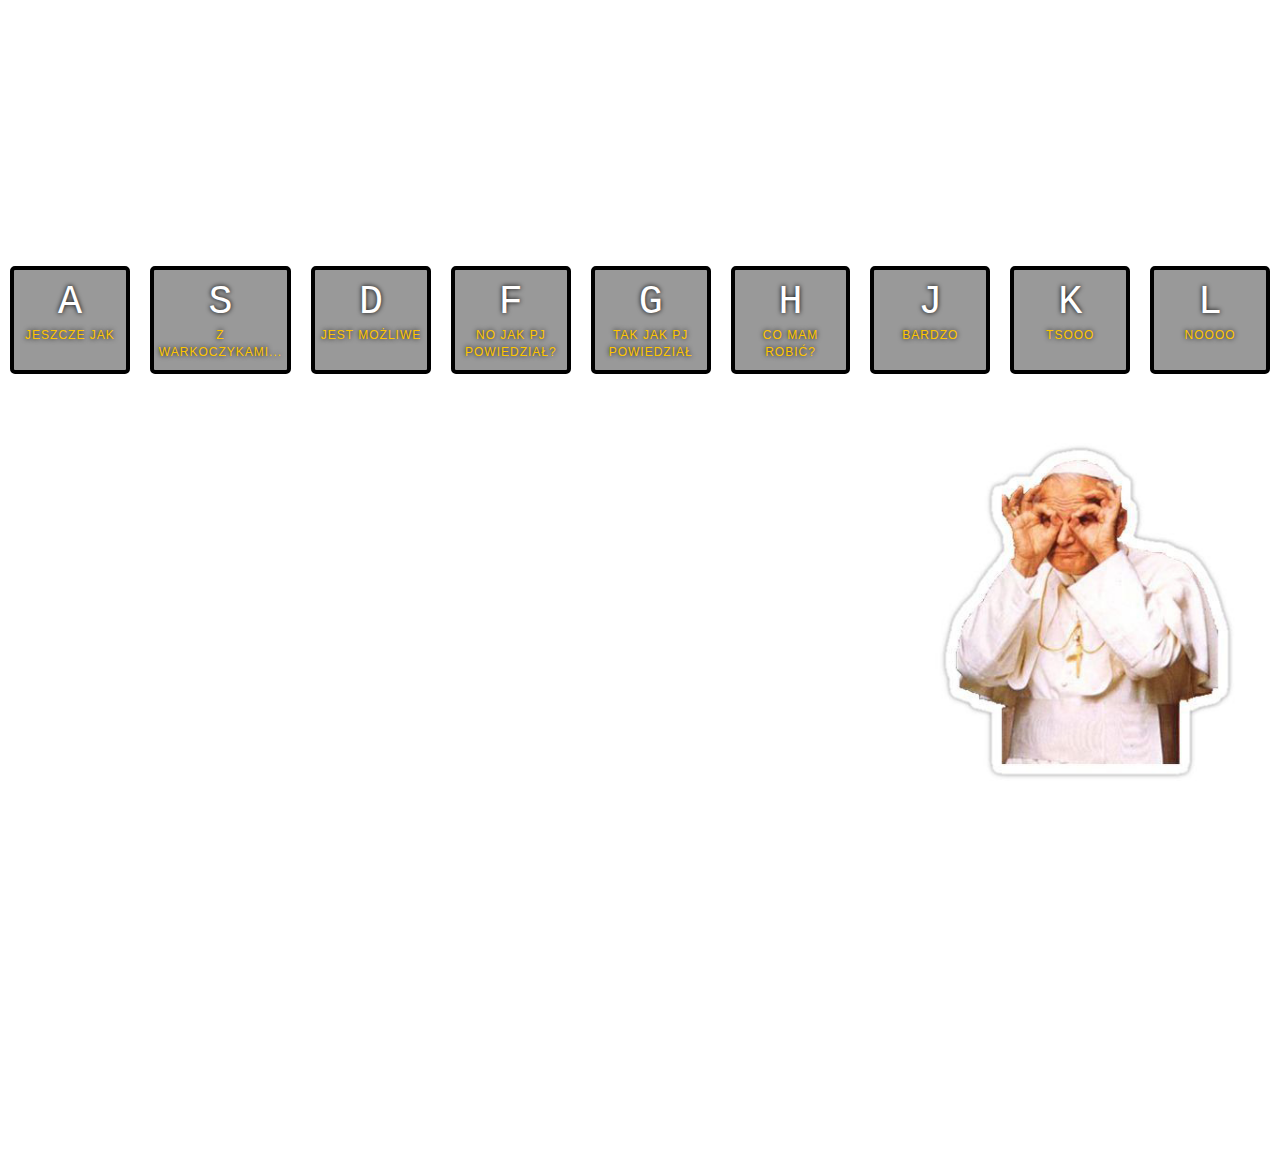
<file: 01 - PapaDrumm/index.html>
<!DOCTYPE html>
<html lang="en">
<head>
  <meta charset="UTF-8">
  <title>Papa drum</title>
  <link rel="stylesheet" href="style.css">
</head>
<body>


  <div class="keys">
    <div data-key="65" class="key" >
      <kbd>A</kbd>
      <span class="sound">jeszcze jak</span>
    </div>
    <div data-key="83" class="key">
      <kbd>S</kbd>
      <span class="sound"> z warkoczykami...</span>
    </div>
    <div data-key="68" class="key">
      <kbd>D</kbd>
      <span class="sound">jest możliwe</span>
    </div>
    <div data-key="70" class="key">
      <kbd>F</kbd>
      <span class="sound">no jak PJ powiedział?</span>
    </div>
    <div data-key="71" class="key">
      <kbd>G</kbd>
      <span class="sound">tak jak PJ powiedział</span>
    </div>
    <div data-key="72" class="key">
      <kbd>H</kbd>
      <span class="sound">co mam robić?</span>
    </div>
    <div data-key="74" class="key">
      <kbd>J</kbd>
      <span class="sound">bardzo</span>
    </div>
    <div data-key="75" class="key">
      <kbd>K</kbd>
      <span class="sound">Tsooo</span>
    </div>
    <div data-key="76" class="key">
      <kbd>L</kbd>
      <span class="sound">Noooo</span>
    </div>
  </div>

  <audio data-key="65" src="jpSounds/jeszczeJak.mp3"></audio>
  <audio data-key="83" src="jpSounds/warkoczykami.mp3"></audio>
  <audio data-key="68" src="jpSounds/jestMozliwe.mp3"></audio>
  <audio data-key="70" src="jpSounds/noJPpowiedzial.mp3"></audio>
  <audio data-key="71" src="jpSounds/takJPpoweidzial.mp3"></audio>
  <audio data-key="72" src="jpSounds/coMamRobic.mp3"></audio>
  <audio data-key="74" src="jpSounds/Bardzo.mp3"></audio>
  <audio data-key="75" src="jpSounds/Tsooo.mp3"></audio>
  <audio data-key="76" src="jpSounds/NooOO.mp3"></audio>

<script>
  window.addEventListener('keydown', function(e) {
    const audio = document.querySelector(`audio[data-key="${e.keyCode}"]`)
    const key = document.querySelector(`.key[data-key="${e.keyCode}"]`)
    if(!audio) return;
    audio.currentTime = 0;
    audio.play();
    key.classList.add('playing')
  })

  function removeTransition(e){
    if(e.propertyName !== 'transform') return; // skip it if it's not a transform
    console.log(e.propertyName)
        setTimeout(() => {
          this.classList.remove('playing')
        }, 1700
    );

  }

  const keys = document.querySelectorAll('.key');
  keys.forEach(key => key.addEventListener('transitionend', removeTransition))


  keys.forEach(key => {
    key.addEventListener('click', e => {
      const dataKey = e.target.dataset.key;
      const audio = document.querySelector(`audio[data-key="${dataKey}"]`);

      if(!audio) return;
      audio.currentTime = 0;
      key.classList.add('playing')

      if (!audio) return;
      if (audio.paused) {
        audio.currentTime = 0;
        audio.play();
        key.classList.add('playing');
      } else {
        audio.pause();
        key.classList.remove('playing');
      }
    });
  });

</script>


</body>
</html>
</file>
<file: 01 - PapaDrumm/style.css>
html {
  font-size: 10px;
  background: url('././images/jp_background.png') no-repeat center center fixed;

  background-size: cover;
  background-size: contain;
}

body,html {
  margin: 0;
  padding: 0;
  font-family: sans-serif;
}

.keys {
  display: flex;
  min-height: 100vh;
  padding-top: 20%;
  align-items: flex-start;
  justify-content: center;
}

.key {
  border: .4rem solid black;
  border-radius: .5rem;
  margin: 1rem;
  font-size: 1.5rem;
  padding: 1rem .5rem;
  transition: all .07s ease;
  min-height: 8rem;
  width: 15rem;
  text-align: center;
  justify-content: center;
  color: white;
  background: rgba(0,0,0,0.4);
  text-shadow: 0 0 .5rem black;
}

.playing {
  transform: scale(1.1);
  border-color: #ffc600;
  box-shadow: 0 0 1rem #ffc600;
}

kbd {
  display: block;
  font-size: 4rem;
}

.sound {
  font-size: 1.2rem;
  text-transform: uppercase;
  letter-spacing: .1rem;
  color: #ffc600;
}
</file>
